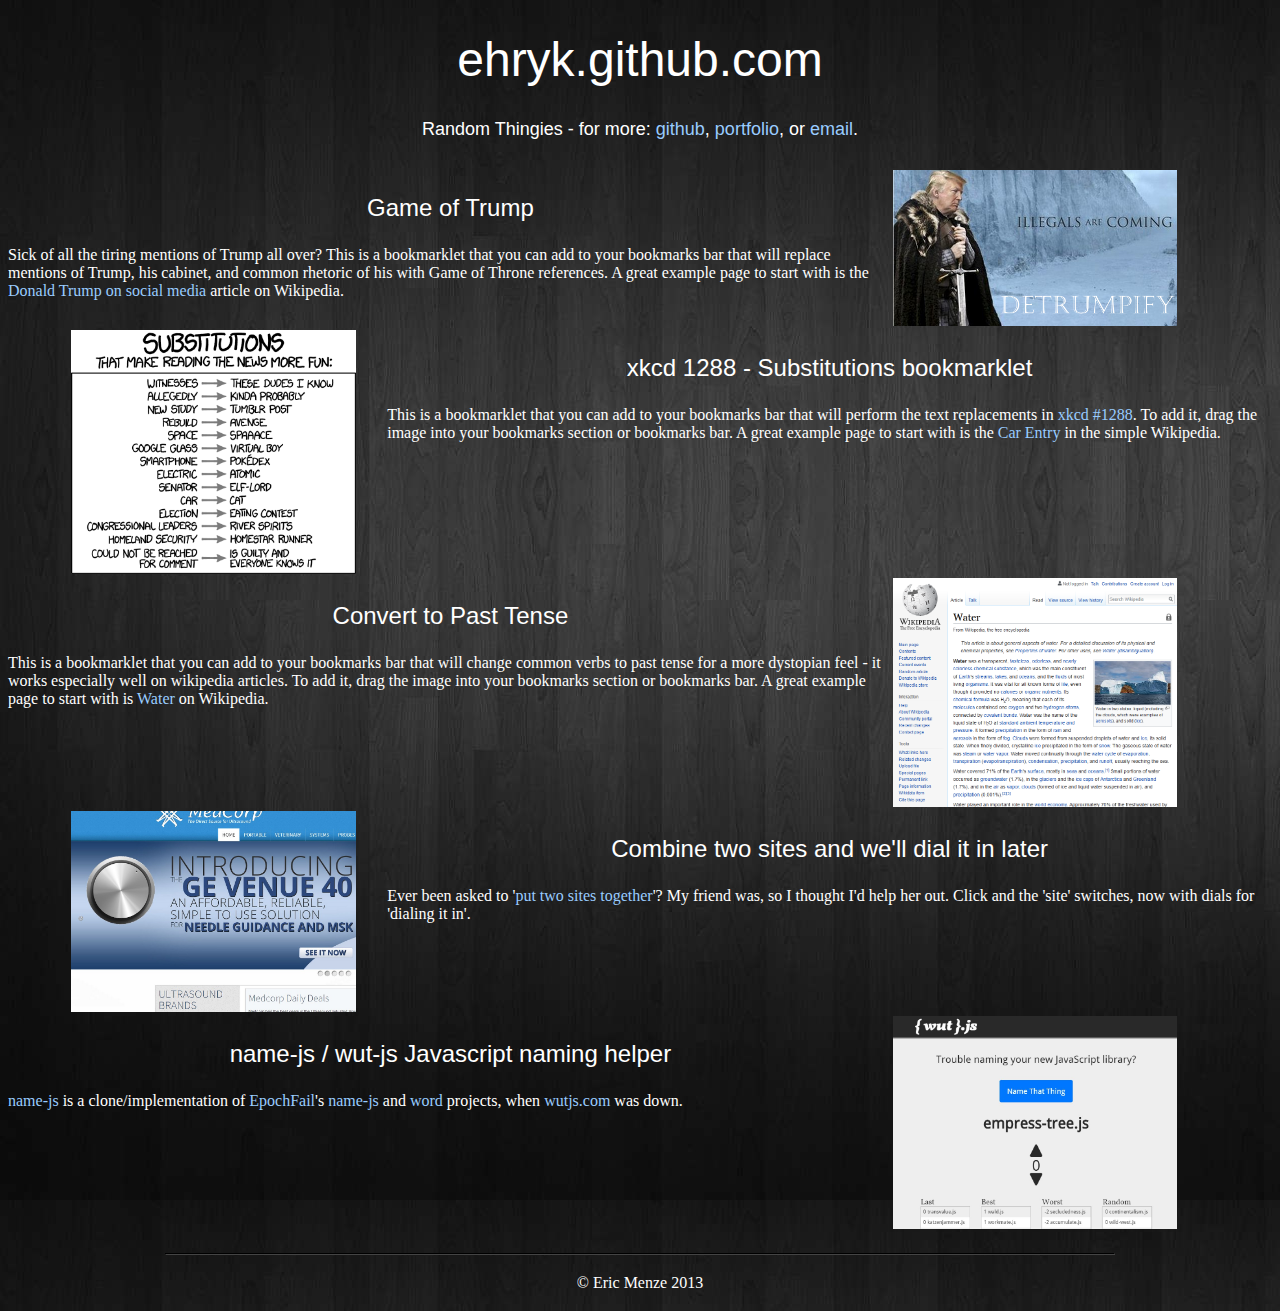
<file: index.html>
<!doctype html>
<html class="no-js">

	<head>
		<meta charset="utf-8"/>
		<title>ehryk.github.com</title>

		<!--[if lt IE 9]>
			<script src="http://html5shim.googlecode.com/svn/trunk/html5.js"></script>
		<![endif]-->
		<meta name="viewport" content="width=device-width, initial-scale=1"/>
		<!-- Adding "maximum-scale=1" fixes the Mobile Safari auto-zoom bug: http://filamentgroup.com/examples/iosScaleBug/ -->
	    <meta name="description" content="Code and Random Thingies" />
	    <meta name="keywords" content="Code,Ehryk,xkcd,Bookmarklet" />
	    <meta name="author" content="Eric Menze" />
		<meta property="og:url" content="http://ehryk.github.com" />
		<meta property="og:title" content="ehryk.github.com" />
		<meta property="og:image" content="img/Ehryk.png" />
		<meta property="og:description" content="Code and Random Thingies" />
	    <meta http-equiv="content-type" content="text/html;charset=UTF-8" />
	    <link rel="shortcut icon" href="favicon.ico" type="image/x-icon" />

		<link rel="stylesheet" media="all" href="css/main.css"/>

        <script src="js/modernizr-2.6.2-respond-1.1.0.min.js"></script>
	</head>

	<body>

        <!--[if lt IE 7]>
            <p class="chromeframe">You are using an <strong>outdated</strong> browser. Please <a href="http://browsehappy.com/">upgrade your browser</a> or <a href="http://www.google.com/chromeframe/?redirect=true">activate Google Chrome Frame</a> to improve your experience.</p>
        <![endif]-->

		<h1>ehryk.github.com</h1>
		<h5>Random Thingies - for more: <a href="https://github.com/Ehryk">github</a>, <a href="http://www.ericmenze.com/cv/portfolios/">portfolio</a>, or <a href="mailto:ehryk42@gmail.com">email</a>.</h5>

		<section>
		  <div class="Detail left">
		    <h3>Game of Trump</h3>
		    <p>Sick of all the tiring mentions of Trump all over? This is a bookmarklet that you can add to your bookmarks bar that will replace mentions of Trump, his cabinet, and common rhetoric of his with Game of Throne references. A great example page to start with is the <a href="https://en.wikipedia.org/wiki/Donald_Trump_on_social_media">Donald Trump on social media</a> article on Wikipedia.</p>
		  </div>
		  <div class="Image left">
		  	<a href="javascript:(function(){var e={a:1,style:1,script:1,iframe:1};var t=function(r,i,s){var o,u;for(var a=r.childNodes.length-1;a>=0;a--){o=r.childNodes[a];if(o.nodeType==1){u=o.nodeName.toLowerCase();if(!(u in e)){t(o,i,s)}}else if(o.nodeType==3){n(o,i,s)}}};var n=function(e,t,n){var r,i=[];while(r=t.exec(e.data)){i.push(r)}for(var s=i.length-1;s>=0;s--){r=i[s];e.splitText(r.index);e.nextSibling.splitText(r[1].length);e.parentNode.replaceChild(n(r[1]),e.nextSibling)}};var r={'power':'The Throne','Donald Trump':'King Lannister','Reince Priebus':'the Hand of the King','Trump Towers':'Tower fo Joy','Eric Trump':'Joffrey','Border Wall':'Mexicans are Coming','Milania':'Cersei','Tiffany Trump':'Daenerys Targaryen','Ivanka':'Melisandre','Trump':'Lannister','election':'duel to the death','winter is coming':'Illegals are Coming'};var i='';for(var s in r){i+=s+'|'}i=i.substring(0,i.length-1);t(document.body,new RegExp('\\b('+i+')\\b','g'),function(e){var t=document.createElement('span');t.innerHTML=r[e];t.style.fontWeight='Bold';return t})})()" alt="DeTrumpify" title="Drag Me to your Bookmarks!">
		    <img src="img/DeTrumpify.png" alt="DeTrumpify" />
		  </a>
		  </div>
		  <div class="clearfix">
		</section>

		<section>
		  <div class="Detail">
		    <h3>xkcd 1288 - Substitutions bookmarklet</h3>
		    <p>This is a bookmarklet that you can add to your bookmarks bar that will perform the text replacements in <a href="http://xkcd.com/1288/">xkcd #1288</a>. To add it, drag the image into your bookmarks section or bookmarks bar. A great example page to start with is the <a href="https://simple.wikipedia.org/wiki/Car">Car Entry</a> in the simple Wikipedia.</p>
		  </div>
		  <div class="Image">
		  	<a href="javascript:(function(){var e={a:1,style:1,script:1,iframe:1};var t=function(r,i,s){var o,u;for(var a=r.childNodes.length-1;a>=0;a--){o=r.childNodes[a];if(o.nodeType==1){u=o.nodeName.toLowerCase();if(!(u in e)){t(o,i,s)}}else if(o.nodeType==3){n(o,i,s)}}};var n=function(e,t,n){var r,i=[];while(r=t.exec(e.data)){i.push(r)}for(var s=i.length-1;s>=0;s--){r=i[s];e.splitText(r.index);e.nextSibling.splitText(r[1].length);e.parentNode.replaceChild(n(r[1]),e.nextSibling)}};var r={witnesses:'these dudes I know',allegedly:'kinda probably','new study':'Tumblr post',rebuild:'avenge',space:'spaaace','google glass':'Virtual Boy',smartphone:'Pokedex',electric:'atomic',senator:'Elf-lord',car:'cat',election:'eating contest','congressional leaders':'River Spirits','homeland security':'homestar runner','could not be reached for comment':'is guilty and everyone knows it'};var i='';for(var s in r){i+=s+'|'}i=i.substring(0,i.length-1);t(document.body,new RegExp('\\b('+i+')\\b','g'),function(e){var t=document.createElement('span');t.innerHTML=r[e];t.style.fontWeight='Bold';return t})})()" alt="xkcd Bookmarklet" title="Drag Me to your Bookmarks!">
		    <img src="img/xkcd-substitutions.png" alt="xkcd the News" />
		  </a>
		  </div>
		  <div class="clearfix">
		</section>

		<section>
		  <div class="Detail left">
		    <h3>Convert to Past Tense</h3>
		    <p>This is a bookmarklet that you can add to your bookmarks bar that will change common verbs to past tense for a more dystopian feel - it works especially well on wikipedia articles. To add it, drag the image into your bookmarks section or bookmarks bar. A great example page to start with is <a href="https://en.wikipedia.org/wiki/Water">Water</a> on Wikipedia.</p>
		  </div>
		  <div class="Image left">
		  	<a href="javascript:(function(){var e={a:1,style:1,script:1,iframe:1};var t=function(r,i,s){var o,u;for(var a=r.childNodes.length-1;a>=0;a--){o=r.childNodes[a];if(o.nodeType==1){u=o.nodeName.toLowerCase();if(!(u in e)){t(o,i,s)}}else if(o.nodeType==3){n(o,i,s)}}};var n=function(e,t,n){var r,i=[];while(r=t.exec(e.data)){i.push(r)}for(var s=i.length-1;s>=0;s--){r=i[s];e.splitText(r.index);e.nextSibling.splitText(r[1].length);e.parentNode.replaceChild(n(r[1]),e.nextSibling)}};var r={'is':'was','has':'had','having':'which once had','are':'were','have':'have had','doing':'did','plays':'played','occurs':'occurred','provides':'provided'};var i='';for(var s in r){i+=s+'|'}i=i.substring(0,i.length-1);t(document.body,new RegExp('\\b('+i+')\\b','g'),function(e){var t=document.createElement('span');t.innerHTML=r[e];t.style.fontWeight='Bold';return t})})()" alt="Dystopify" title="Drag Me to your Bookmarks!">
		    <img src="img/past-tense.png" alt="Dystopify the Web" />
		  </a>
		  </div>
		  <div class="clearfix">
		</section>

		<section>
		  <div class="Detail">
		    <h3>Combine two sites and we'll dial it in later</h3>
		    <p>Ever been asked to '<a href="mike/">put two sites together</a>'? My friend was, so I thought I'd help her out. Click and the 'site' switches, now with dials for 'dialing it in'.</p>
		  </div>
		  <div class="Image">
		  	<a href="mike/" alt="mike" title="Put those sites together">
		    <img src="img/mike.jpg" alt="Put Together" />
		  </a>
		  </div>
		  <div class="clearfix">
		</section>

		<section>
		  <div class="Detail left">
		    <h3>name-js / wut-js Javascript naming helper</h3>
		    <p><a href="name-js/">name-js</a> is a clone/implementation of <a href="https://github.com/EpochFail">EpochFail</a>'s <a href="https://github.com/EpochFail/name-js">name-js</a> and <a href="https://github.com/EpochFail/word">word</a> projects, when <a href="http://wutjs.com">wutjs.com</a> was down.</p>
		  </div>
		  <div class="Image left">
		  	<a href="name-js/" alt="name-js" title="Name-That-JS.js">
		    <img src="img/name-js.jpg" alt="Name-JS" />
		  </a>
		  </div>
		  <div class="clearfix">
		</section>

        <footer>
        	<hr />
            <p>&copy; Eric Menze 2013</p>
        </footer>

        <script src="//ajax.googleapis.com/ajax/libs/jquery/1.10.1/jquery.min.js"></script>
        <script>window.jQuery || document.write('<script src="js/jquery-1.10.1.min.js"><\/script>')</script>

        <script src="js/bootstrap.min.js"></script>

	</body>

</html>
</file>
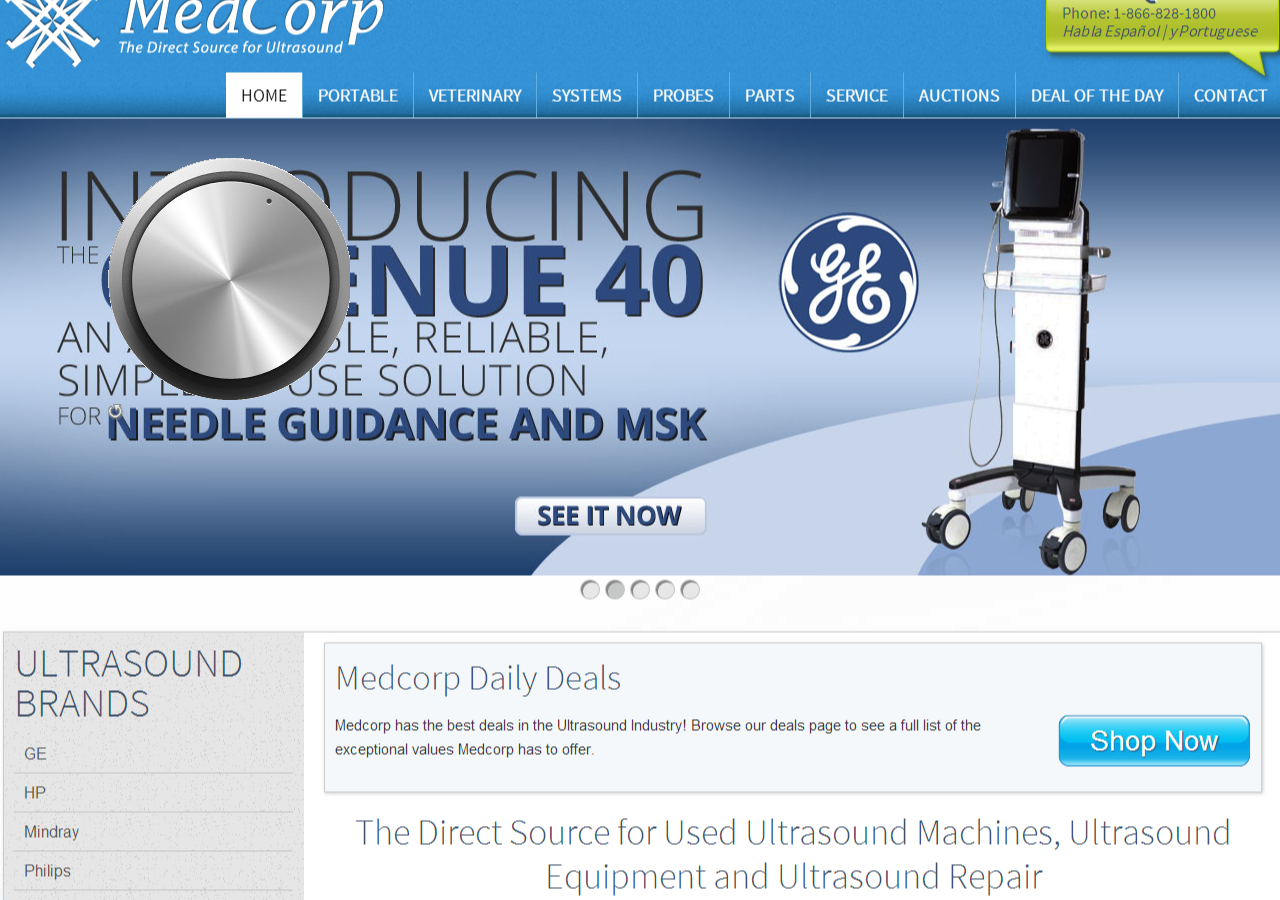
<file: mike/index.html>
<!doctype html>
<html class="no-js">

	<head>
		<meta charset="utf-8"/>
		<title>Current Med Summit Imaging</title>

		<!--[if lt IE 9]>
			<script src="http://html5shim.googlecode.com/svn/trunk/html5.js"></script>
		<![endif]-->
		<meta name="viewport" content="width=device-width, initial-scale=1"/>
		<!-- Adding "maximum-scale=1" fixes the Mobile Safari auto-zoom bug: http://filamentgroup.com/examples/iosScaleBug/ -->
	    <meta name="description" content="Combination of two sites" />
	    <meta name="keywords" content="Merge,Two,Sites,Eww" />
	    <meta name="author" content="Eric Menze" />
		<meta property="og:url" content="http://ehryk.github.io/mike" />
		<meta property="og:title" content="Current Med Summit Imaging" />
		<meta property="og:image" content="Medcorp.png" />
		<meta property="og:description" content="Combination of two sites" />
	    <meta http-equiv="content-type" content="text/html;charset=UTF-8" />
	    <link rel="shortcut icon" href="favicon.ico" type="image/x-icon" />

		<link rel="stylesheet" media="all" href="../css/main.css"/>
		<link rel="stylesheet" href="jquery-ui.css">
		<link rel="stylesheet" href="jquery.ui.rotatable.css">

        <script src="../js/modernizr-2.6.2-respond-1.1.0.min.js"></script>

        <style>
        	{ margin: 0; padding: 0; }
        	body {
        		-webkit-background-size: cover;
		        -moz-background-size: cover;
		        -o-background-size: cover;
		        background-size: cover;
        	}
        </style>
	</head>

	<body style="background: url('Medcorp.png') no-repeat center center fixed">

        <!--[if lt IE 7]>
            <p class="chromeframe">You are using an <strong>outdated</strong> browser. Please <a href="http://browsehappy.com/">upgrade your browser</a> or <a href="http://www.google.com/chromeframe/?redirect=true">activate Google Chrome Frame</a> to improve your experience.</p>
        <![endif]-->


        <div id="draggable" style="top:150px;left:100px;">
        	<div id="dial" style="height: 242px; width: 242px; border: 0px;"><img src="dial.png" alt="Dial Me In!" title="Dial Me In!" /></div>
        </div>

        <script src="//ajax.googleapis.com/ajax/libs/jquery/1.10.1/jquery.min.js"></script>
        <script>window.jQuery || document.write('<script src="../js/jquery-1.10.1.min.js"><\/script>')</script>

        <script src="../js/bootstrap.min.js" type="text/javascript" charset="utf-8"></script>

		<script src="jquery-ui.min.js" type="text/javascript" charset="utf-8"></script>

		<script src="jquery.ui.rotatable.js" type="text/javascript" charset="utf-8"></script>

        <script language="javascript" type="text/javascript">

			function swapBackgrounds() {
				if (document.body.style.background.indexOf("Medcorp") > -1)
					document.body.style.background = "url('SummitImaging.png') no-repeat center center fixed";
				else
					document.body.style.background = "url('Medcorp.png') no-repeat center center fixed";
				//alert("Swapped!");
			}

			$(window).click(swapBackgrounds);

			$('#draggable').draggable();
			$('#dial').rotatable();

		</script>

	</body>

</html>
</file>
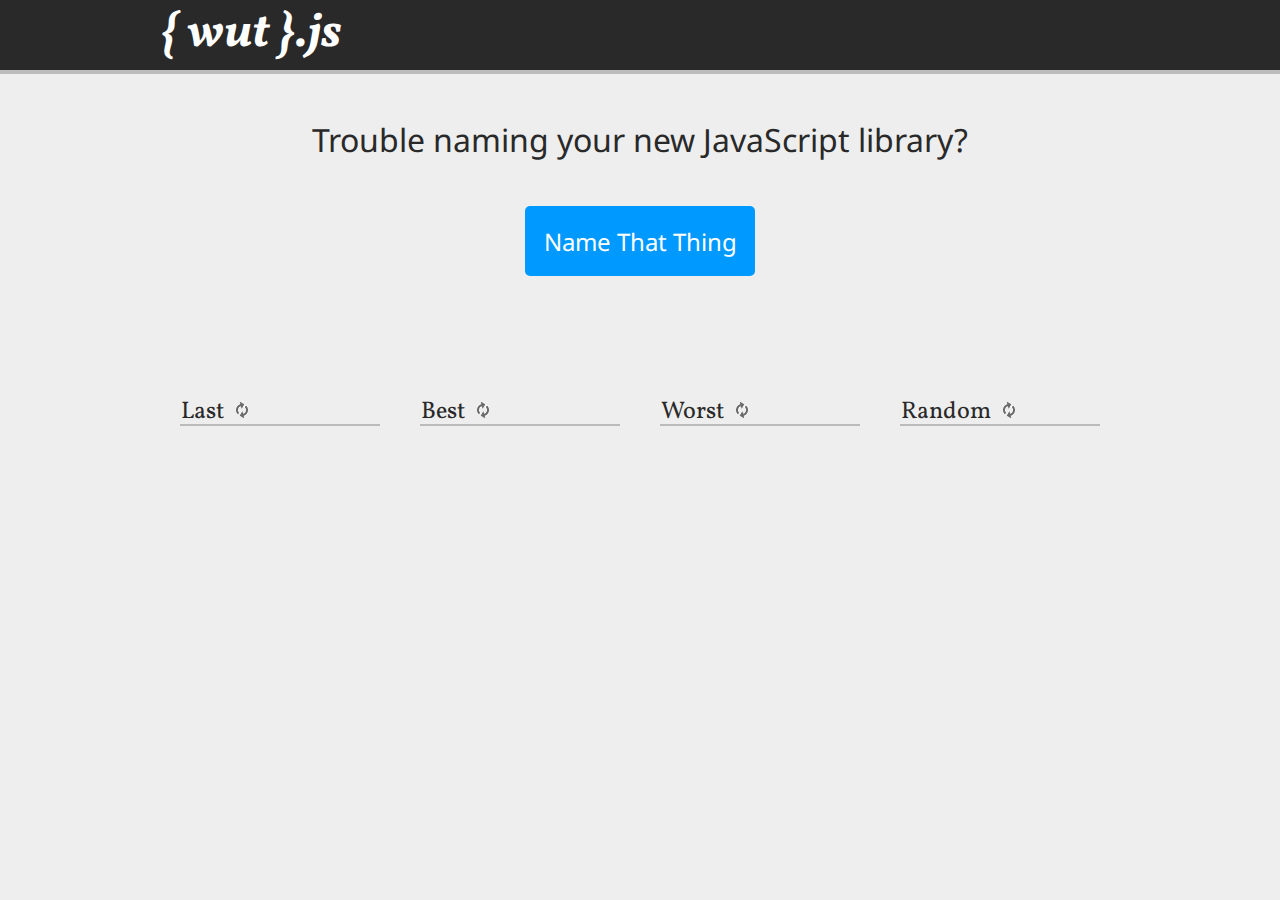
<file: name-js/index.html>
<!DOCTYPE html>

<html>

  <head>

    <title>Name Your JS</title>

    <link rel="icon" type="image/png" href="favicon.ico" />

		<link href='http://fonts.googleapis.com/css?family=Vollkorn:700italic,400|Droid+Sans' rel='stylesheet' type='text/css'>
		<link rel="StyleSheet" href="css/reset.css" type="text/css" media="screen"> 
    <link rel="StyleSheet" href="css/skeleton.css" type="text/css" media="screen"> 
    <link rel="StyleSheet" href="css/style.css" type="text/css" media="screen">

  </head>

  <body>

    <header class="header">
      <div class="container sixteen columns">
				<h1><a href="http://wutjs.com" 
style="color:white;text-decoration:none;">{ 
wut 
}.js</a></h1>
      </div>
    </header>

    <div class="container">
      <h2>Trouble naming your new JavaScript library?</h2>

      <div id="button" class="button">Name That Thing</div> 

			<div id="name"></div>

			<div id="votes">
				<div class="vote-arrow"><img id="up" src="img/upvote.png" /></div>
				<div id="rating"></div>
				<div class="vote-arrow"><img id="down" src="img/downvote.png" /></div>
			</div>

			<div class="four columns row">
        <h3 class="stat-header"> 
          Last
          <img id="last-loader" class="loader" src="img/ajax-loader.gif" />
        </h3>
				<div class="stat-column">
					<ol id="history"></ol>
				</div>
			</div>

			<div class="four columns row">
        <h3 class="stat-header">
          Best
          <img id="best-loader" class="loader" src="img/ajax-loader.gif" />
        </h3>
				<div class="stat-column">
					<ol id="top10"></ol>
				</div>
			</div>

			<div class="four columns row">
        <h3 class="stat-header">
          Worst
          <img id="worst-loader" class="loader" src="img/ajax-loader.gif" />
        </h3>
				<div class="stat-column">
					<ol id="bottom10"></ol>
				</div>
      </div>
      
			<div class="four columns row">
        <h3 class="stat-header">
          Random
          <img id="random-loader" class="loader" src="img/ajax-loader.gif" />
        </h3>
				<div class="stat-column">
					<ol id="random10"></ol>
				</div>
			</div>
		</div>

    <script src="http://ajax.googleapis.com/ajax/libs/jquery/1.10.2/jquery.min.js"></script>
    <script type="text/javascript" src="js/doit.js"></script>

  </body>

</html>
</file>
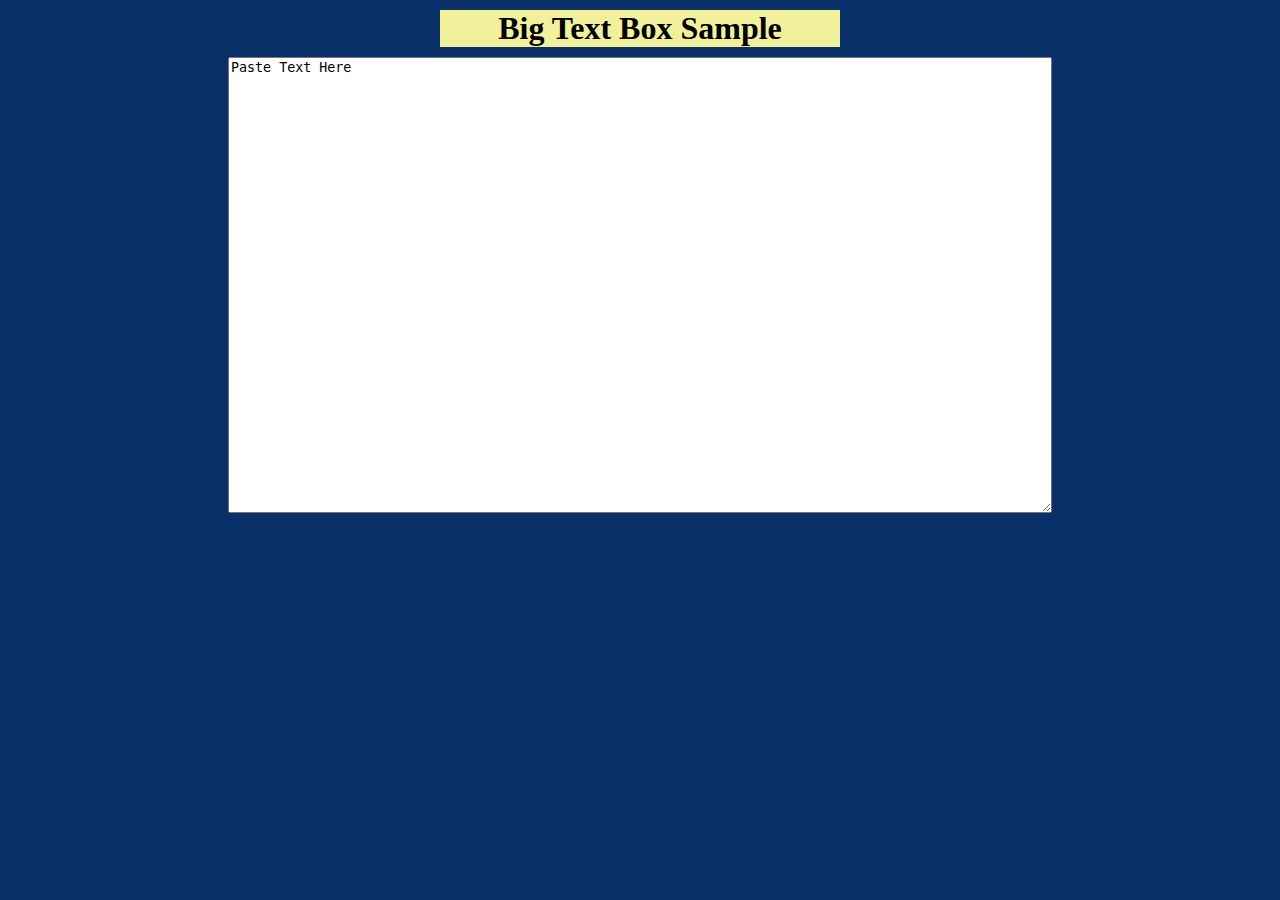
<file: BigTextBox.html>
<html>
<head>
<title>Big Text Box</title>
</head>
<body style="background:#0A306A;text-align:center;">
	<h1 style="background:#F1F19B;width:400px;margin:10px auto 10px auto;">Big Text Box Sample</h1>
	<textarea rows="30" cols="100">Paste Text Here</textarea>
</body>
</html>
</file>
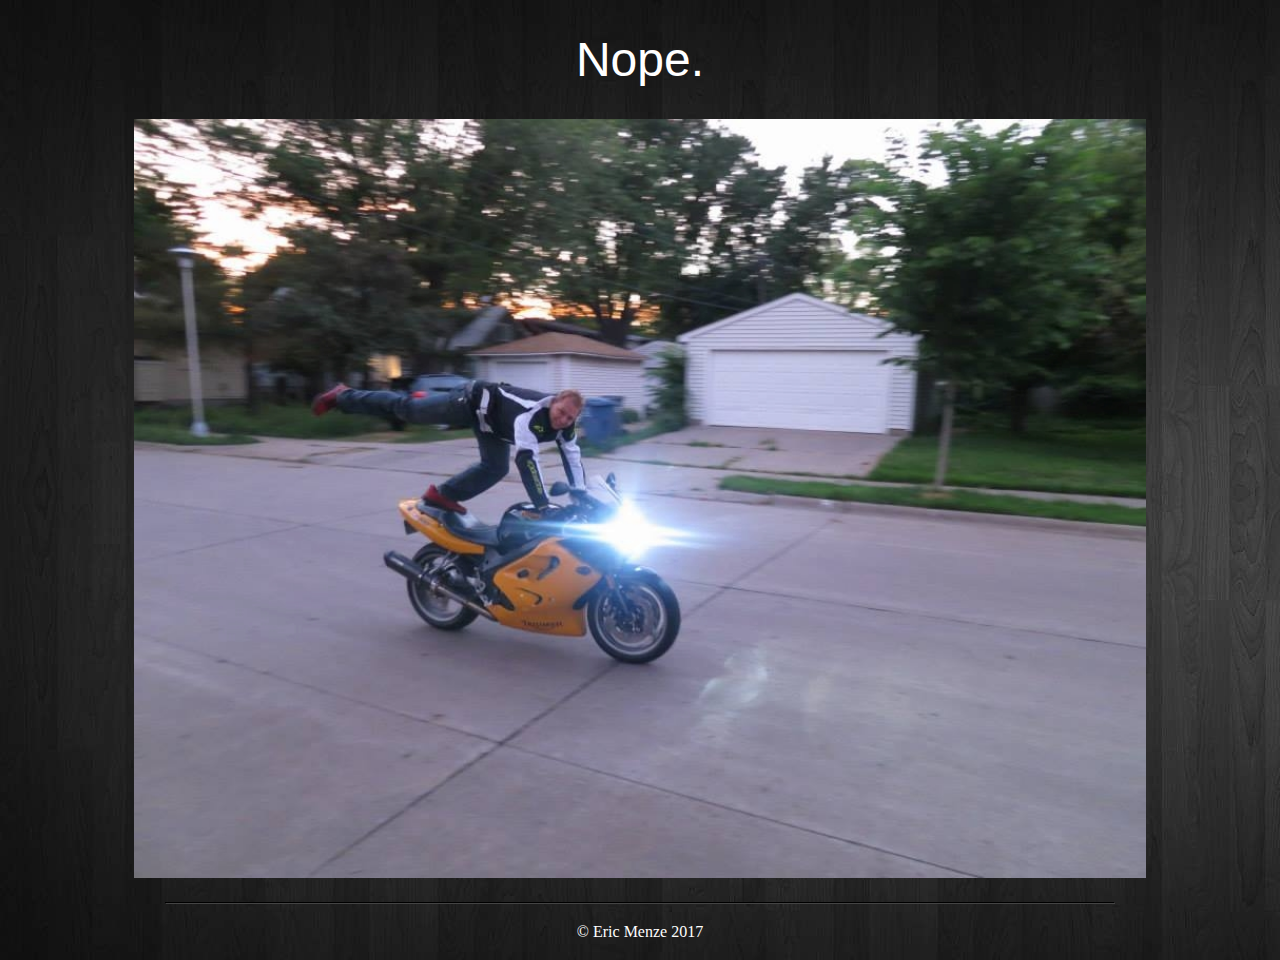
<file: nope.html>
<!doctype html>
<html class="no-js">

	<head>
		<meta charset="utf-8"/>
		<title>ehryk.github.com</title>

		<!--[if lt IE 9]>
			<script src="http://html5shim.googlecode.com/svn/trunk/html5.js"></script>
		<![endif]-->
		<meta name="viewport" content="width=device-width, initial-scale=1"/>
		<!-- Adding "maximum-scale=1" fixes the Mobile Safari auto-zoom bug: http://filamentgroup.com/examples/iosScaleBug/ -->
	    <meta name="description" content="nope" />
	    <meta name="keywords" content="nope" />
	    <meta name="author" content="Eric Menze" />
		<meta property="og:url" content="http://ehryk.github.com" />
		<meta property="og:title" content="ehryk.github.com" />
		<meta property="og:image" content="img/Ehryk.png" />
		<meta property="og:description" content="Nope." />
	    <meta http-equiv="content-type" content="text/html;charset=UTF-8" />
	    <link rel="shortcut icon" href="favicon.ico" type="image/x-icon" />

		<link rel="stylesheet" media="all" href="css/main.css"/>

        <script src="js/modernizr-2.6.2-respond-1.1.0.min.js"></script>
	</head>

	<body>

        <!--[if lt IE 7]>
            <p class="chromeframe">You are using an <strong>outdated</strong> browser. Please <a href="http://browsehappy.com/">upgrade your browser</a> or <a href="http://www.google.com/chromeframe/?redirect=true">activate Google Chrome Frame</a> to improve your experience.</p>
        <![endif]-->

		<h1>Nope.</h1>

		<section style="text-align:center;">
		  <img src="img/TriumphTT600.jpg" alt="Nope." title="Nope." style="width:80%;" />
		</section>

        <footer>
        	<hr />
            <p>&copy; Eric Menze 2017</p>
        </footer>

        <script src="//ajax.googleapis.com/ajax/libs/jquery/1.10.1/jquery.min.js"></script>
        <script>window.jQuery || document.write('<script src="js/jquery-1.10.1.min.js"><\/script>')</script>

        <script src="js/bootstrap.min.js"></script>

	</body>

</html>
</file>
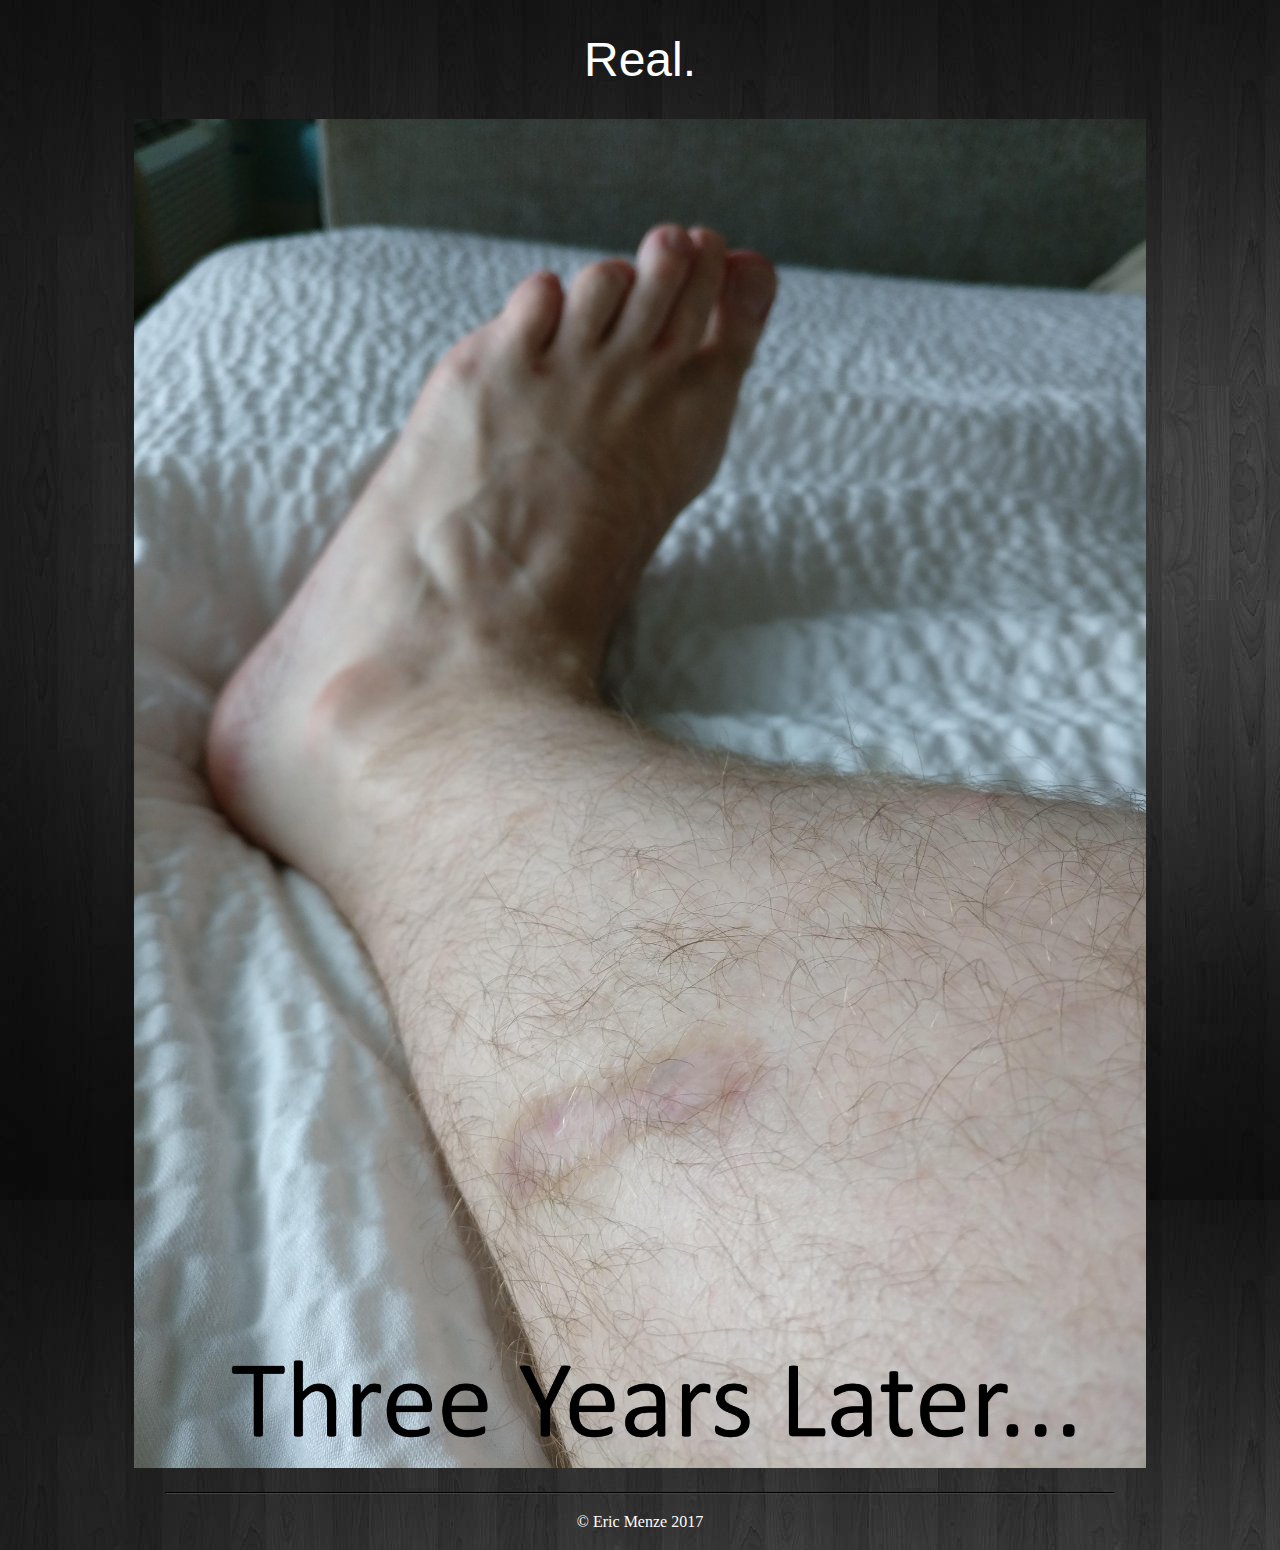
<file: real.html>
<!doctype html>
<html class="no-js">

	<head>
		<meta charset="utf-8"/>
		<title>Real</title>

		<!--[if lt IE 9]>
			<script src="http://html5shim.googlecode.com/svn/trunk/html5.js"></script>
		<![endif]-->
		<meta name="viewport" content="width=device-width, initial-scale=1"/>
		<!-- Adding "maximum-scale=1" fixes the Mobile Safari auto-zoom bug: http://filamentgroup.com/examples/iosScaleBug/ -->
	    <meta name="description" content="real" />
	    <meta name="keywords" content="real" />
	    <meta name="author" content="Eric Menze" />
		<meta property="og:url" content="http://ehryk.github.com" />
		<meta property="og:title" content="ehryk.github.com" />
		<meta property="og:image" content="img/Ehryk.png" />
		<meta property="og:description" content="Nope." />
	    <meta http-equiv="content-type" content="text/html;charset=UTF-8" />
	    <link rel="shortcut icon" href="favicon.ico" type="image/x-icon" />

		<link rel="stylesheet" media="all" href="css/main.css"/>

        <script src="js/modernizr-2.6.2-respond-1.1.0.min.js"></script>
	</head>

	<body>

        <!--[if lt IE 7]>
            <p class="chromeframe">You are using an <strong>outdated</strong> browser. Please <a href="http://browsehappy.com/">upgrade your browser</a> or <a href="http://www.google.com/chromeframe/?redirect=true">activate Google Chrome Frame</a> to improve your experience.</p>
        <![endif]-->

		<h1>Real.</h1>

		<section style="text-align:center;">
		  <img src="img/Real.jpg" alt="Real." title="Real." style="width:80%;" />
		</section>

        <footer>
        	<hr />
            <p>&copy; Eric Menze 2017</p>
        </footer>

        <script src="//ajax.googleapis.com/ajax/libs/jquery/1.10.1/jquery.min.js"></script>
        <script>window.jQuery || document.write('<script src="js/jquery-1.10.1.min.js"><\/script>')</script>

        <script src="js/bootstrap.min.js"></script>

	</body>

</html>
</file>
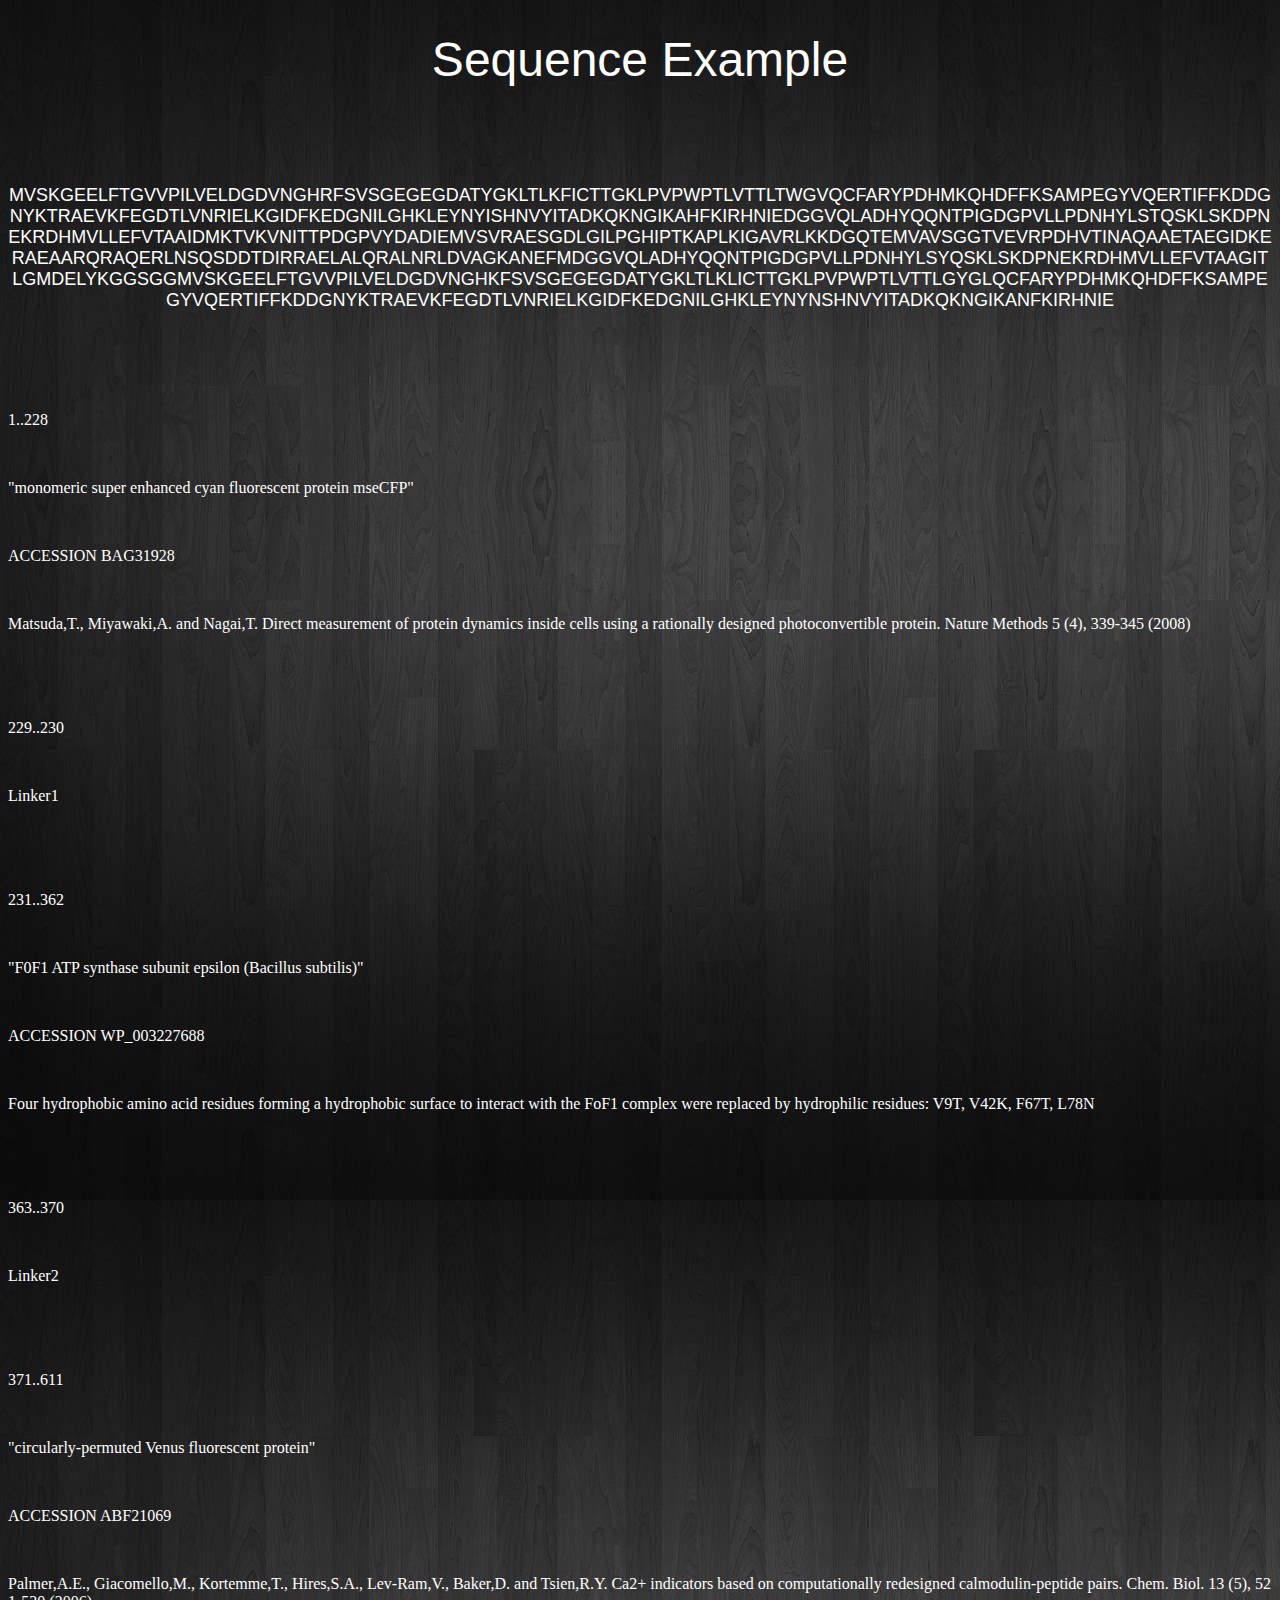
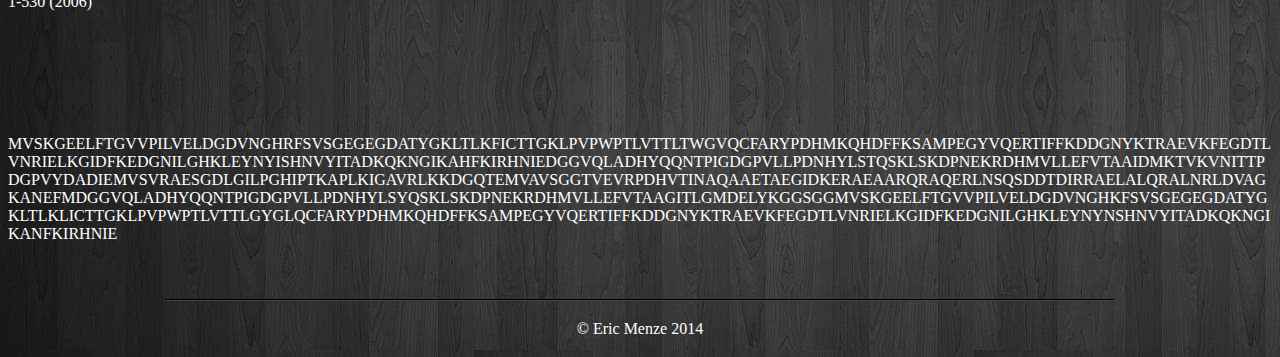
<file: sequence.html>
<!doctype html>
<html class="no-js">

	<head>
		<meta charset="utf-8"/>
		<title>ehryk.github.com</title>

		<!--[if lt IE 9]>
			<script src="http://html5shim.googlecode.com/svn/trunk/html5.js"></script>
		<![endif]-->
		<meta name="viewport" content="width=device-width, initial-scale=1"/>
		<!-- Adding "maximum-scale=1" fixes the Mobile Safari auto-zoom bug: http://filamentgroup.com/examples/iosScaleBug/ -->
	    <meta name="description" content="Code and Random Thingies" />
	    <meta name="keywords" content="Code,Ehryk,xkcd,Bookmarklet" />
	    <meta name="author" content="Eric Menze" />
		<meta property="og:url" content="http://ehryk.github.com" />
		<meta property="og:title" content="ehryk.github.com" />
		<meta property="og:image" content="img/Ehryk.png" />
		<meta property="og:description" content="Code and Random Thingies" />
	    <meta http-equiv="content-type" content="text/html;charset=UTF-8" />
	    <link rel="shortcut icon" href="favicon.ico" type="image/x-icon" />

		<link rel="stylesheet" media="all" href="css/main.css"/>

        <script src="js/modernizr-2.6.2-respond-1.1.0.min.js"></script>
	</head>

	<body>

        <!--[if lt IE 7]>
            <p class="chromeframe">You are using an <strong>outdated</strong> browser. Please <a href="http://browsehappy.com/">upgrade your browser</a> or <a href="http://www.google.com/chromeframe/?redirect=true">activate Google Chrome Frame</a> to improve your experience.</p>
        <![endif]-->

		<h1>Sequence Example</h1>

		<section style="word-break:break-all;white-space:pre-line;">
		  <div class="Sequence">
		    <h5 style="cursor:pointer;"><span title='1..228: "monomeric super enhanced cyan fluorescent protein mseCFP"&#013;ACCESSION   BAG31928&#013;Matsuda,T., Miyawaki,A. and Nagai,T. Direct measurement of protein dynamics inside cells using a rationally designed photoconvertible protein. Nature Methods 5 (4), 339-345 (2008)'>[base64]</span><span title='229..230: Linker1'>IDM</span><span title='231..362: "F0F1 ATP synthase subunit epsilon (Bacillus subtilis)"&#013;ACCESSION   WP_003227688&#013;Four hydrophobic amino acid residues forming a hydrophobic surface to interact with the FoF1 complex were replaced by hydrophilic residues: V9T, V42K, F67T, L78N'>KTVKVNITTPDGPVYDADIEMVSVRAESGDLGILPGHIPTKAPLKIGAVRLKKDGQTEMVAVSGGTVEVRPDHVTINAQAAETAEGIDKERAEAARQRAQERLNSQSDDTDIRRAELALQRALNRLDVAGKA</span><span title='363..370: Linker2'>NEFMDGGV</span><span title='371..611: "circularly-permuted Venus fluorescent protein"&#013;ACCESSION   ABF21069&#013;Palmer,A.E., Giacomello,M., Kortemme,T., Hires,S.A., Lev-Ram,V., Baker,D. and Tsien,R.Y. Ca2+ indicators based on computationally redesigned calmodulin-peptide pairs. Chem. Biol. 13 (5), 521-530 (2006)'>[base64]</span></h5>
		  </div>
		  <div class="Segment">
		    <p>1..228</p>
		    <p>"monomeric super enhanced cyan fluorescent protein mseCFP"</p>
		    <p>ACCESSION   BAG31928</p>
		    <p>Matsuda,T., Miyawaki,A. and Nagai,T. Direct measurement of protein dynamics inside cells using a rationally designed photoconvertible protein. Nature Methods 5 (4), 339-345 (2008)</p>
		  </div>
		  <div class="Segment">
		    <p>229..230</p>
		    <p>Linker1</p>
		  </div>
		  <div class="Segment">
		    <p>231..362</p>
		    <p>"F0F1 ATP synthase subunit epsilon (Bacillus subtilis)"</p>
		    <p>ACCESSION   WP_003227688</p>
		    <p>Four hydrophobic amino acid residues forming a hydrophobic surface to interact with the FoF1 complex were replaced by hydrophilic residues: V9T, V42K, F67T, L78N</p>
		  </div>
		  <div class="Segment">
		    <p>363..370</p>
		    <p>Linker2</p>
		  </div>
		  <div class="Segment">
		    <p>371..611</p>
		    <p>"circularly-permuted Venus fluorescent protein"</p>
		    <p>ACCESSION   ABF21069</p>
		    <p>Palmer,A.E., Giacomello,M., Kortemme,T., Hires,S.A., Lev-Ram,V., Baker,D. and Tsien,R.Y. Ca2+ indicators based on computationally redesigned calmodulin-peptide pairs. Chem. Biol. 13 (5), 521-530 (2006)</p>
		  </div>
		  </div>
		  <div class="clearfix">

		  <div class="Raw">
		  [base64]
		  </div>

		</section>

        <footer>
        	<hr />
            <p>&copy; Eric Menze 2014</p>
        </footer>

        <script src="//ajax.googleapis.com/ajax/libs/jquery/1.10.1/jquery.min.js"></script>
        <script>window.jQuery || document.write('<script src="js/jquery-1.10.1.min.js"><\/script>')</script>

        <script src="js/bootstrap.min.js"></script>

	</body>

</html>
</file>
<file: css/main.css>
/* ==========================================================================
   Main Styles
   ========================================================================== */

/* Tags */
body {
	color:white;
	background:url('../img/GreyPaneling.jpg');
	background-repeat:repeat;
}

article, aside, canvas, figure, figure img, figcaption, hgroup, footer, header, nav, section, audio, video {
	display: block;
}

h1,h2,h3,h4,h5,h6 {
	font-family: 'Yanone Kaffeesatz', Arial, sans-serif;
	font-weight: 400;
	text-align: center;
}
h1{ font-size: 48px;}
h2{ font-size: 36px; }
h3{ font-size: 24px; }
h4{ font-size: 21px; }
h5{ font-size: 18px; }
h6{ font-size: 14px; }

body a{
	text-decoration: none;
	
	-webkit-transition: color 0.3s ease;
	-moz-transition: color 0.3s ease;
	-o-transition: color 0.3s ease;
	transition: color 0.3s ease;
}

footer, aside {
	line-height: 1.5em;
}

footer {
	margin-top:20px;
	text-align: center;
}
footer hr {
	width:75%;
	display: block;
	border-color: #444;
}

/* Links */
a { color: #99CCFF; }
a:visited { color: #99CCFF; }
a:hover { color: #FF8800; text-decoration: underline; }

/* Selection Color */
body {-webkit-tap-highlight-color: #920E15;}
::selection 	 	{background: #920E15; color: #fff; }
::-moz-selection 	{background: #920E15; color: #fff; }
img::selection 		{background: transparent;}
img::-moz-selection	{background: transparent;}

/* Named Elements */
#loading {
	background: url('../img/ajax-loader.gif') no-repeat scroll 50% 50% transparent;
	height: 40px; width: 40px;
	position:absolute;
	top:42px;
	left:2px;
	display: none;
}

/* Classes */
.clearfix {
	clear:both;
}
.clearfix:after {
	content: ".";
	display: block;
	clear: both;
	visibility: hidden;
	line-height: 0;
	height: 0;
}

.Detail {
	float:right;
	width:70%;
}

.Image {
	float:right;
	width:25%;
}

.Image img {
	width:90%;
}

.right {
	float: right;
}

.center {
	text-align: center;
}

.left {
	float: left;
}
</file>
<file: name-js/css/skeleton.css>
/*
* Skeleton V1.2
* Copyright 2011, Dave Gamache
* www.getskeleton.com
* Free to use under the MIT license.
* http://www.opensource.org/licenses/mit-license.php
* 6/20/2012
*/


/* Table of Contents
==================================================
    #Base 960 Grid
    #Tablet (Portrait)
    #Mobile (Portrait)
    #Mobile (Landscape)
    #Clearing */



/* #Base 960 Grid
================================================== */

    .container                                  { position: relative; width: 960px; margin: 0 auto; padding: 0; }
    .container .column,
    .container .columns                         { float: left; display: inline; margin-left: 10px; margin-right: 10px; }
    .row                                        { margin-bottom: 20px; }

    /* Nested Column Classes */
    .column.alpha, .columns.alpha               { margin-left: 0; }
    .column.omega, .columns.omega               { margin-right: 0; }

    /* Base Grid */
    .container .one.column,
    .container .one.columns                     { width: 40px;  }
    .container .two.columns                     { width: 100px; }
    .container .three.columns                   { width: 160px; }
    .container .four.columns                    { width: 220px; }
    .container .five.columns                    { width: 280px; }
    .container .six.columns                     { width: 340px; }
    .container .seven.columns                   { width: 400px; }
    .container .eight.columns                   { width: 460px; }
    .container .nine.columns                    { width: 520px; }
    .container .ten.columns                     { width: 580px; }
    .container .eleven.columns                  { width: 640px; }
    .container .twelve.columns                  { width: 700px; }
    .container .thirteen.columns                { width: 760px; }
    .container .fourteen.columns                { width: 820px; }
    .container .fifteen.columns                 { width: 880px; }
    .container .sixteen.columns                 { width: 940px; }

    .container .one-third.column                { width: 300px; }
    .container .two-thirds.column               { width: 620px; }

    /* Offsets */
    .container .offset-by-one                   { padding-left: 60px;  }
    .container .offset-by-two                   { padding-left: 120px; }
    .container .offset-by-three                 { padding-left: 180px; }
    .container .offset-by-four                  { padding-left: 240px; }
    .container .offset-by-five                  { padding-left: 300px; }
    .container .offset-by-six                   { padding-left: 360px; }
    .container .offset-by-seven                 { padding-left: 420px; }
    .container .offset-by-eight                 { padding-left: 480px; }
    .container .offset-by-nine                  { padding-left: 540px; }
    .container .offset-by-ten                   { padding-left: 600px; }
    .container .offset-by-eleven                { padding-left: 660px; }
    .container .offset-by-twelve                { padding-left: 720px; }
    .container .offset-by-thirteen              { padding-left: 780px; }
    .container .offset-by-fourteen              { padding-left: 840px; }
    .container .offset-by-fifteen               { padding-left: 900px; }



/* #Tablet (Portrait)
================================================== */

    /* Note: Design for a width of 768px */

    @media only screen and (min-width: 768px) and (max-width: 959px) {
        .container                                  { width: 768px; }
        .container .column,
        .container .columns                         { margin-left: 10px; margin-right: 10px;  }
        .column.alpha, .columns.alpha               { margin-left: 0; margin-right: 10px; }
        .column.omega, .columns.omega               { margin-right: 0; margin-left: 10px; }
        .alpha.omega                                { margin-left: 0; margin-right: 0; }

        .container .one.column,
        .container .one.columns                     { width: 28px; }
        .container .two.columns                     { width: 76px; }
        .container .three.columns                   { width: 124px; }
        .container .four.columns                    { width: 172px; }
        .container .five.columns                    { width: 220px; }
        .container .six.columns                     { width: 268px; }
        .container .seven.columns                   { width: 316px; }
        .container .eight.columns                   { width: 364px; }
        .container .nine.columns                    { width: 412px; }
        .container .ten.columns                     { width: 460px; }
        .container .eleven.columns                  { width: 508px; }
        .container .twelve.columns                  { width: 556px; }
        .container .thirteen.columns                { width: 604px; }
        .container .fourteen.columns                { width: 652px; }
        .container .fifteen.columns                 { width: 700px; }
        .container .sixteen.columns                 { width: 748px; }

        .container .one-third.column                { width: 236px; }
        .container .two-thirds.column               { width: 492px; }

        /* Offsets */
        .container .offset-by-one                   { padding-left: 48px; }
        .container .offset-by-two                   { padding-left: 96px; }
        .container .offset-by-three                 { padding-left: 144px; }
        .container .offset-by-four                  { padding-left: 192px; }
        .container .offset-by-five                  { padding-left: 240px; }
        .container .offset-by-six                   { padding-left: 288px; }
        .container .offset-by-seven                 { padding-left: 336px; }
        .container .offset-by-eight                 { padding-left: 384px; }
        .container .offset-by-nine                  { padding-left: 432px; }
        .container .offset-by-ten                   { padding-left: 480px; }
        .container .offset-by-eleven                { padding-left: 528px; }
        .container .offset-by-twelve                { padding-left: 576px; }
        .container .offset-by-thirteen              { padding-left: 624px; }
        .container .offset-by-fourteen              { padding-left: 672px; }
        .container .offset-by-fifteen               { padding-left: 720px; }
    }


/*  #Mobile (Portrait)
================================================== */

    /* Note: Design for a width of 320px */

    @media only screen and (max-width: 767px) {
        .container { width: 300px; }
        .container .columns,
        .container .column { margin: 0; }

        .container .one.column,
        .container .one.columns,
        .container .two.columns,
        .container .three.columns,
        .container .four.columns,
        .container .five.columns,
        .container .six.columns,
        .container .seven.columns,
        .container .eight.columns,
        .container .nine.columns,
        .container .ten.columns,
        .container .eleven.columns,
        .container .twelve.columns,
        .container .thirteen.columns,
        .container .fourteen.columns,
        .container .fifteen.columns,
        .container .sixteen.columns,
        .container .one-third.column,
        .container .two-thirds.column  { width: 300px; }

        /* Offsets */
        .container .offset-by-one,
        .container .offset-by-two,
        .container .offset-by-three,
        .container .offset-by-four,
        .container .offset-by-five,
        .container .offset-by-six,
        .container .offset-by-seven,
        .container .offset-by-eight,
        .container .offset-by-nine,
        .container .offset-by-ten,
        .container .offset-by-eleven,
        .container .offset-by-twelve,
        .container .offset-by-thirteen,
        .container .offset-by-fourteen,
        .container .offset-by-fifteen { padding-left: 0; }

    }


/* #Mobile (Landscape)
================================================== */

    /* Note: Design for a width of 480px */

    @media only screen and (min-width: 480px) and (max-width: 767px) {
        .container { width: 420px; }
        .container .columns,
        .container .column { margin: 0; }

        .container .one.column,
        .container .one.columns,
        .container .two.columns,
        .container .three.columns,
        .container .four.columns,
        .container .five.columns,
        .container .six.columns,
        .container .seven.columns,
        .container .eight.columns,
        .container .nine.columns,
        .container .ten.columns,
        .container .eleven.columns,
        .container .twelve.columns,
        .container .thirteen.columns,
        .container .fourteen.columns,
        .container .fifteen.columns,
        .container .sixteen.columns,
        .container .one-third.column,
        .container .two-thirds.column { width: 420px; }
    }


/* #Clearing
================================================== */

    /* Self Clearing Goodness */
    .container:after { content: "\0020"; display: block; height: 0; clear: both; visibility: hidden; }

    /* Use clearfix class on parent to clear nested columns,
    or wrap each row of columns in a <div class="row"> */
    .clearfix:before,
    .clearfix:after,
    .row:before,
    .row:after {
      content: '\0020';
      display: block;
      overflow: hidden;
      visibility: hidden;
      width: 0;
      height: 0; }
    .row:after,
    .clearfix:after {
      clear: both; }
    .row,
    .clearfix {
      zoom: 1; }

    /* You can also use a <br class="clear" /> to clear columns */
    .clear {
      clear: both;
      display: block;
      overflow: hidden;
      visibility: hidden;
      width: 0;
      height: 0;
    }
</file>
<file: name-js/css/style.css>
html, body {
  font-family: 'Droid Sans';
  background-color: #eee;
  color: #292929;
}

.header {
  background-color: #292929;
  color: #eee;
  width: 100%;
  height: 70px;
	border-bottom: 4px solid #bbb;
}

.stat-column {
  background-color: #fff;
  width: 90%;
  margin: auto;
  border: 1px solid #bbb;
}

.stat-column ol li {
  padding: 8px 8px 8px 8px;
}

.stat-column ol li:nth-child(odd) {
  background-color: #eee;
}

.stat-header {
  width: 90%;
  margin: auto;
  font-size: 1.5em;
  font-family: 'Vollkorn';
}

.loader {
  margin-left: 5px;
  display: none;
}

h1 {
	font-family: 'Vollkorn';
  font-size: 3em;
  font-weight: bold;
  font-style: italic;
  padding-top: 10px;
}

h2 {
	font-size: 2em;
	margin: 50px 0 50px 0;
	text-align: center;
}

.button {
  margin: auto;
  width: 230px;
  height: 70px;
  border-radius: 5px;
  background-color: #0099FF;
  text-align: center;
  line-height: 72px;
  font-size: 1.5em;
  cursor: pointer;
	color: #fff;
}

.vote-arrow {
	cursor: pointer;
	margin: auto;
	width: 40px;
}

#votes {
	visibility: hidden;
  margin: 0 0 40px 0;
}

.button:hover {
  background-color: #0077FF;
}

#rating {
	min-width: 40px;
	text-align: center;
	font-size: 3em;
}

#name {
  font-size: 3em;
	line-height: 135px;
	text-align: center;
	font-weight: bold;
}
</file>
